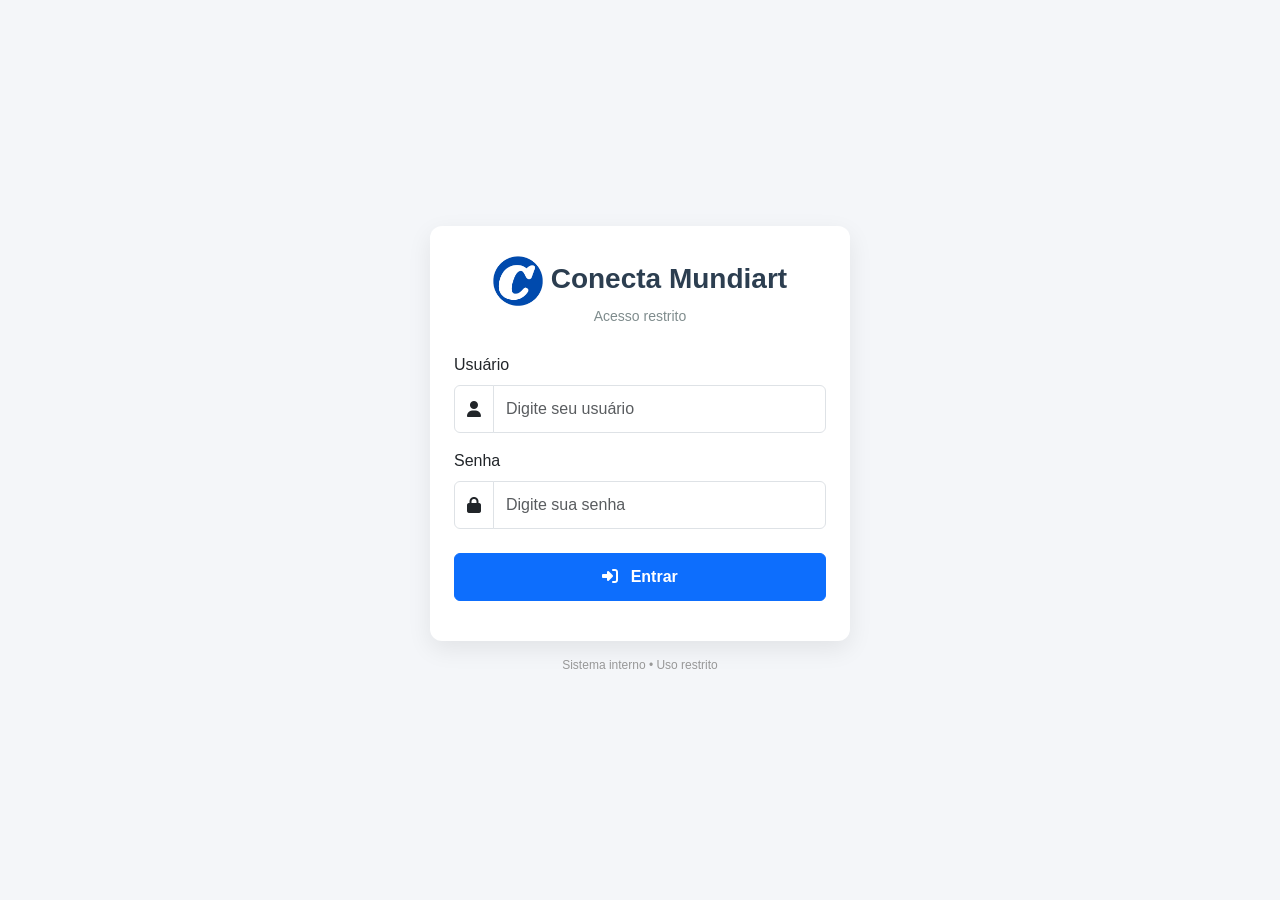
<file: index.html>
<!DOCTYPE html>
<html lang="pt-br">

<head>
    <meta charset="UTF-8">
    <title>App Mundiart - Login</title>
    <meta name="viewport" content="width=device-width, initial-scale=1">
    <link rel="shortcut icon" href="favicon.ico" />
    <link href="https://cdn.jsdelivr.net/npm/bootstrap@5.3.2/dist/css/bootstrap.min.css" rel="stylesheet">
    <link href="https://cdnjs.cloudflare.com/ajax/libs/font-awesome/6.5.0/css/all.min.css" rel="stylesheet">
    <link rel="stylesheet" href="login.css">
    <link rel="manifest" href="manifest.json">
    <meta name="theme-color" content="#0d6efd">
</head>

<body>

    <div class="login-container">

        <div class="card login-card">

            <div class="login-header">

                <div class="logo">
                    <img src="icon-192.png" alt="" class="login-ico">
                    Conecta Mundiart
                </div>

                <div class="subtitle">
                    Acesso restrito
                </div>

            </div>

            <div class="card-body px-4 pb-4">

                <form id="loginForm">

                    <div class="mb-3">

                        <label class="form-label">Usuário</label>

                        <div class="input-group">

                            <span class="input-group-text">
                                <i class="fa fa-user"></i>
                            </span>

                            <input type="text" id="anime" class="form-control" placeholder="Digite seu usuário"
                                required>

                        </div>

                    </div>

                    <div class="mb-4">

                        <label class="form-label">Senha</label>

                        <div class="input-group">

                            <span class="input-group-text">
                                <i class="fa fa-lock"></i>
                            </span>

                            <input type="password" id="fox" class="form-control" placeholder="Digite sua senha"
                                required>

                        </div>

                    </div>

                    <button class="btn btn-primary w-100 btn-login">

                        <i class="fa fa-sign-in-alt me-2"></i>
                        Entrar

                    </button>

                    <div id="erro" class="text-danger text-center mt-3"></div>

                </form>

            </div>

        </div>

        <div class="footer-login">
            Sistema interno • Uso restrito
        </div>

    </div>

    <script src="auth.js"></script>
    <script>
    if ("serviceWorker" in navigator) {
      navigator.serviceWorker.register("./sw.js");
    }
  </script>

</body>

</html>
</file>
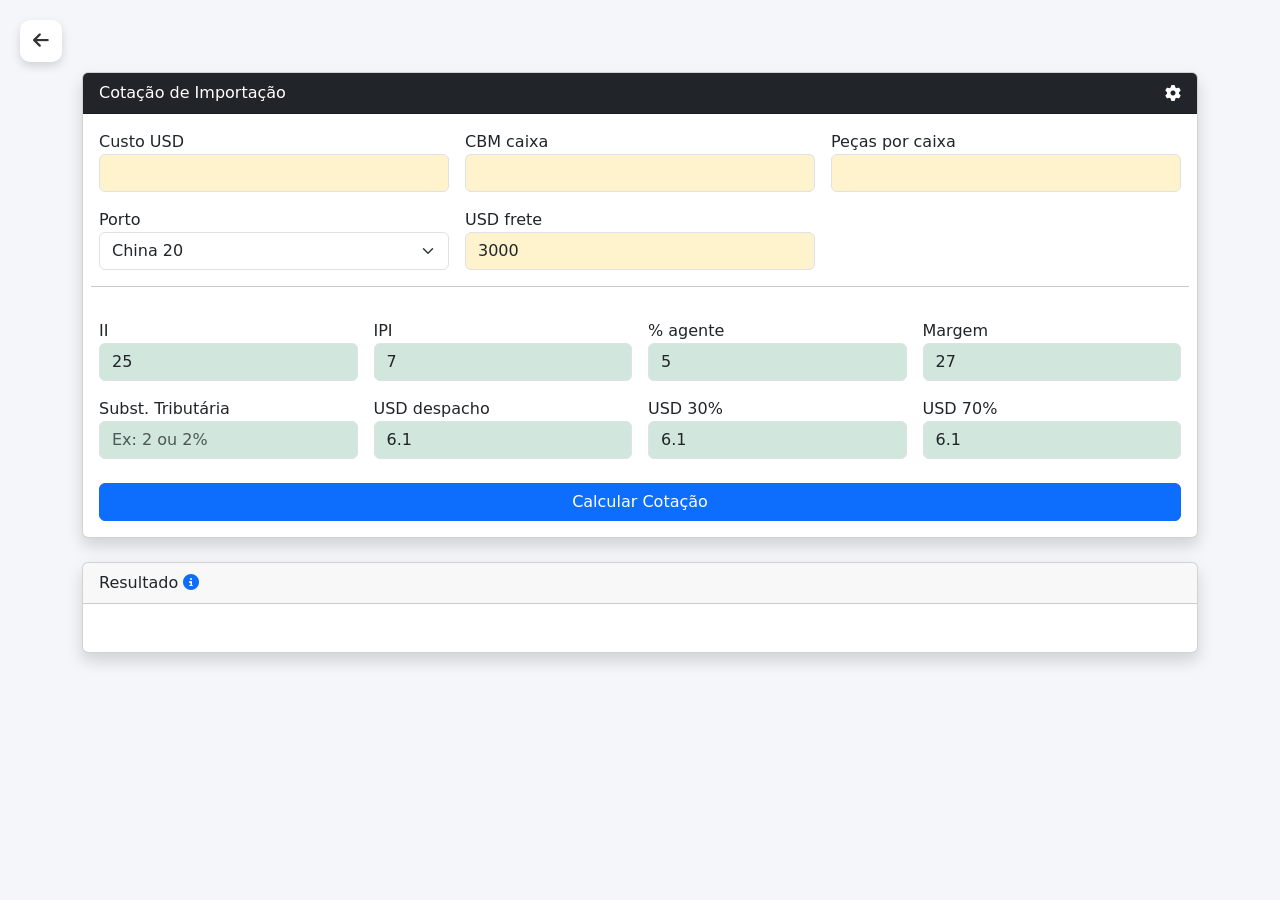
<file: cotacao.html>
<!DOCTYPE html>
<html lang="pt-br">

<head>
    <meta charset="UTF-8">
    <title>Cotação de Produtos</title>
    <meta name="viewport" content="width=device-width, initial-scale=1">
    <link rel="shortcut icon" href="favicon.ico" />
    <link href="https://cdn.jsdelivr.net/npm/bootstrap@5.3.2/dist/css/bootstrap.min.css" rel="stylesheet">
    <link href="https://cdnjs.cloudflare.com/ajax/libs/font-awesome/6.5.0/css/all.min.css" rel="stylesheet">
    <link rel="stylesheet" href="style.css">
</head>

<body>

    <div class="container py-4">
        <a href="menu.html" class="btn-voltar">
            <i class="fa-solid fa-arrow-left"></i>
        </a>
    </div>

    <div class="container my-4">

        <div class="card shadow">
            <div class="card-header bg-dark text-white d-flex justify-content-between align-items-center">
                Cotação de Importação
                <i class="fa fa-gear" style="cursor:pointer;" onclick="abrirParametros()"></i>
            </div>

            <div class="card-body">
                <div class="row g-3">

                    <div class="col-md-4">
                        <label>Custo USD</label>
                        <input type="number" id="fob" class="form-control input-amarelo">
                    </div>

                    <div class="col-md-4">
                        <label>CBM caixa</label>
                        <input type="number" id="cbmCaixa" class="form-control input-amarelo">
                    </div>

                    <div class="col-md-4">
                        <label>Peças por caixa</label>
                        <input type="number" id="pecasCaixa" class="form-control input-amarelo">
                    </div>

                    <div class="col-md-4">
                        <label>Porto</label>
                        <select id="porto" class="form-select">
                            <option value="China 20" data-cbm="27" data-frete="3000" data-peso="24000">China 20</option>
                            <option value="China 40" data-cbm="60" data-frete="3500" data-peso="28000">China 40</option>
                            <option value="China NOR" data-cbm="55" data-frete="3000" data-peso="24000">China NOR
                            </option>
                            <option value="China 40HC" data-cbm="69" data-frete="5000" data-peso="28000">China 40HC
                            </option>
                            <option value="Montevideu" data-cbm="69" data-frete="3500" data-peso="28000">Montevideu
                            </option>
                            <option value="vietnam/india 20" data-cbm="27" data-frete="3000" data-peso="24000">
                                vietnam/india 20</option>
                            <option value="vietnam/india 40" data-cbm="60" data-frete="3000" data-peso="28000">
                                vietnam/india 40</option>
                            <option value="vietnam/india 40 HC" data-cbm="69" data-frete="10000" data-peso="28000">
                                vietnam/india 40 HC</option>
                        </select>
                    </div>

                    <div class="col-md-4">
                        <label>USD frete</label>
                        <input type="number" id="frete" class="form-control input-amarelo">
                    </div>

                    <hr>

                    <div class="col-md-3">
                        <label>II</label>
                        <input type="number" id="ii" class="form-control input-verde">
                    </div>

                    <div class="col-md-3">
                        <label>IPI</label>
                        <input type="number" id="ipi" class="form-control input-verde">
                    </div>

                    <div class="col-md-3">
                        <label>% agente</label>
                        <input type="number" id="agente" class="form-control input-verde">
                    </div>

                    <div class="col-md-3">
                        <label>Margem</label>
                        <input type="number" id="margem" class="form-control input-verde">
                    </div>

                    <div class="col-md-3">
                        <label>Subst. Tributária</label>
                        <input type="text" id="st" class="form-control input-verde" placeholder="Ex: 2 ou 2%">
                    </div>

                    <div class="col-md-3">
                        <label>USD despacho</label>
                        <input type="number" step="0.01" id="usdDespacho" class="form-control input-verde">
                    </div>

                    <div class="col-md-3">
                        <label>USD 30%</label>
                        <input type="number" step="0.01" id="usd30" class="form-control input-verde">
                    </div>

                    <div class="col-md-3">
                        <label>USD 70%</label>
                        <input type="number" step="0.01" id="usd70" class="form-control input-verde">
                    </div>

                </div>

                <div class="mt-4">
                    <button onclick="calcular()" class="btn btn-primary w-100">
                        Calcular Cotação
                    </button>
                </div>
            </div>
        </div>

        <div class="card shadow mt-4">
            <div class="card-header">
                Resultado
                <i class="fa-solid fa-circle-info text-primary" style="cursor:pointer;"
                    onclick="abrirDetalhamento()"></i>
            </div>
            <div class="card-body">
                <table class="table table-bordered">
                    <tbody id="resultado"></tbody>
                </table>
            </div>
        </div>

    </div>

    <div class="modal fade" id="modalParametros" tabindex="-1">
        <div class="modal-dialog modal-xl">
            <div class="modal-content">

                <div class="modal-header">
                    <h5 class="modal-title">Parâmetros</h5>
                    <button type="button" class="btn-close" data-bs-dismiss="modal"></button>
                </div>

                <div class="modal-body">

                    <h6 class="mb-3">Tributos</h6>
                    <div class="row g-3">
                        <div class="col-md-3">
                            <label>PIS</label>
                            <input type="number" step="0.0001" id="p_pis" class="form-control">
                        </div>

                        <div class="col-md-3">
                            <label>COFINS</label>
                            <input type="number" step="0.0001" id="p_cofins" class="form-control">
                        </div>

                        <div class="col-md-3">
                            <label>ICMS Importação</label>
                            <input type="number" step="0.0001" id="p_icmsImportacao" class="form-control">
                        </div>

                        <div class="col-md-3">
                            <label>ICMS Venda</label>
                            <input type="number" step="0.0001" id="p_icmsVenda" class="form-control">
                        </div>

                        <div class="col-md-3">
                            <label>ICMS Intra ST</label>
                            <input type="number" step="0.0001" id="p_icmsIntraSt" class="form-control">
                        </div>

                        <div class="col-md-3">
                            <label>CPMF</label>
                            <input type="number" step="0.0001" id="p_cpmf" class="form-control">
                        </div>
                    </div>

                    <hr>

                    <h6 class="mb-3">Despacho</h6>
                    <div class="row g-3">
                        <div class="col-md-3">
                            <label>Armazenagem %</label>
                            <input type="number" step="0.0001" id="p_armazenagemPct" class="form-control">
                        </div>

                        <div class="col-md-3">
                            <label>Desembaraço</label>
                            <input type="number" step="0.01" id="p_desembaraco" class="form-control">
                        </div>

                        <div class="col-md-3">
                            <label>Adicional Cofins %</label>
                            <input type="number" step="0.0001" id="p_adicionalCofinsPct" class="form-control">
                        </div>

                        <div class="col-md-3">
                            <label>THC BL</label>
                            <input type="number" step="0.01" id="p_thcBL" class="form-control">
                        </div>

                        <div class="col-md-3">
                            <label>Desova</label>
                            <input type="number" step="0.01" id="p_desova" class="form-control">
                        </div>

                        <div class="col-md-3">
                            <label>Desconsolidação</label>
                            <input type="number" step="0.01" id="p_desconsolidacao" class="form-control">
                        </div>

                        <div class="col-md-3">
                            <label>AFRMM %</label>
                            <input type="number" step="0.0001" id="p_afrmmPct" class="form-control">
                        </div>

                        <div class="col-md-3">
                            <label>Emissão DI</label>
                            <input type="number" step="0.01" id="p_emissaoDI" class="form-control">
                        </div>

                        <div class="col-md-3">
                            <label>Transporte Interno</label>
                            <input type="number" step="0.01" id="p_transporteInterno" class="form-control">
                        </div>

                        <div class="col-md-3">
                            <label>Tags/Etiquetas</label>
                            <input type="number" step="0.01" id="p_tagsEtiquetas" class="form-control">
                        </div>
                    </div>

                    <hr>

                    <h6 class="mb-3">Câmbio</h6>
                    <div class="row g-3">
                        <div class="col-md-3">
                            <label>Fator câmbio frete</label>
                            <input type="number" step="0.0001" id="p_freteCambioFator" class="form-control">
                        </div>

                        <div class="col-md-3">
                            <label>Split câmbio 30%</label>
                            <input type="number" step="0.0001" id="p_splitCambio30" class="form-control">
                        </div>

                        <div class="col-md-3">
                            <label>Split câmbio 70%</label>
                            <input type="number" step="0.0001" id="p_splitCambio70" class="form-control">
                        </div>
                    </div>

                    <hr>

                    <h6 class="mb-3">Pagamento</h6>
                    <div class="row g-3">
                        <div class="col-md-3">
                            <label>DP Fechamento Câmbio</label>
                            <input type="number" step="0.01" id="p_dpFechamentoCambio" class="form-control">
                        </div>

                        <div class="col-md-3">
                            <label>DP Carta Crédito</label>
                            <input type="number" step="0.01" id="p_dpCartaCredito" class="form-control">
                        </div>

                        <div class="col-md-3">
                            <label>CC Fechamento Câmbio</label>
                            <input type="number" step="0.01" id="p_ccFechamentoCambio" class="form-control">
                        </div>

                        <div class="col-md-3">
                            <label>CC Carta Crédito</label>
                            <input type="number" step="0.01" id="p_ccCartaCredito" class="form-control">
                        </div>
                    </div>

                    <hr>

                    <h6 class="mb-3">Comercial</h6>
                    <div class="row g-3">
                        <div class="col-md-3">
                            <label>Encargo canal %</label>
                            <input type="number" step="0.0001" id="p_encargoCanalPct" class="form-control">
                        </div>

                        <div class="col-md-3">
                            <label>Desconto Grazziotin %</label>
                            <input type="number" step="0.0001" id="p_descontoGrazziotinPct" class="form-control">
                        </div>

                        <div class="col-md-3">
                            <label>Fator margem -15</label>
                            <input type="number" step="0.0001" id="p_margemTeste15Fator" class="form-control">
                        </div>

                        <div class="col-md-3">
                            <label>Fator margem -29</label>
                            <input type="number" step="0.0001" id="p_margemTeste29Fator" class="form-control">
                        </div>
                    </div>

                    <hr>

                    <h6 class="mb-3">Padrões de tela</h6>
                    <div class="row g-3">
                        <div class="col-md-3">
                            <label>II</label>
                            <input type="number" id="p_ii" class="form-control">
                        </div>

                        <div class="col-md-3">
                            <label>IPI</label>
                            <input type="number" id="p_ipi" class="form-control">
                        </div>

                        <div class="col-md-3">
                            <label>% agente</label>
                            <input type="number" id="p_agente" class="form-control">
                        </div>

                        <div class="col-md-3">
                            <label>Margem</label>
                            <input type="number" id="p_margem" class="form-control">
                        </div>

                        <div class="col-md-3">
                            <label>USD despacho</label>
                            <input type="number" step="0.01" id="p_usdDespacho" class="form-control">
                        </div>

                        <div class="col-md-3">
                            <label>USD 30%</label>
                            <input type="number" step="0.01" id="p_usd30" class="form-control">
                        </div>

                        <div class="col-md-3">
                            <label>USD 70%</label>
                            <input type="number" step="0.01" id="p_usd70" class="form-control">
                        </div>
                    </div>

                </div>

                <div class="modal-footer">
                    <button class="btn btn-success" onclick="salvarParametros()">Salvar</button>
                </div>

            </div>
        </div>
    </div>
    <div class="modal fade" id="modalDetalhamento" tabindex="-1">
        <div class="modal-dialog modal-xl">
            <div class="modal-content">

                <div class="modal-header">
                    <h5 class="modal-title">Detalhamento do Cálculo</h5>
                    <button type="button" class="btn-close" data-bs-dismiss="modal"></button>
                </div>

                <div class="modal-body">
                    <div id="detalhamentoConteudo"></div>
                </div>

            </div>
        </div>
    </div>
    
    <script src="https://cdn.jsdelivr.net/npm/bootstrap@5.3.2/dist/js/bootstrap.bundle.min.js"></script>
    <script src="cotacao.js"></script>

</body>

</html>
</file>
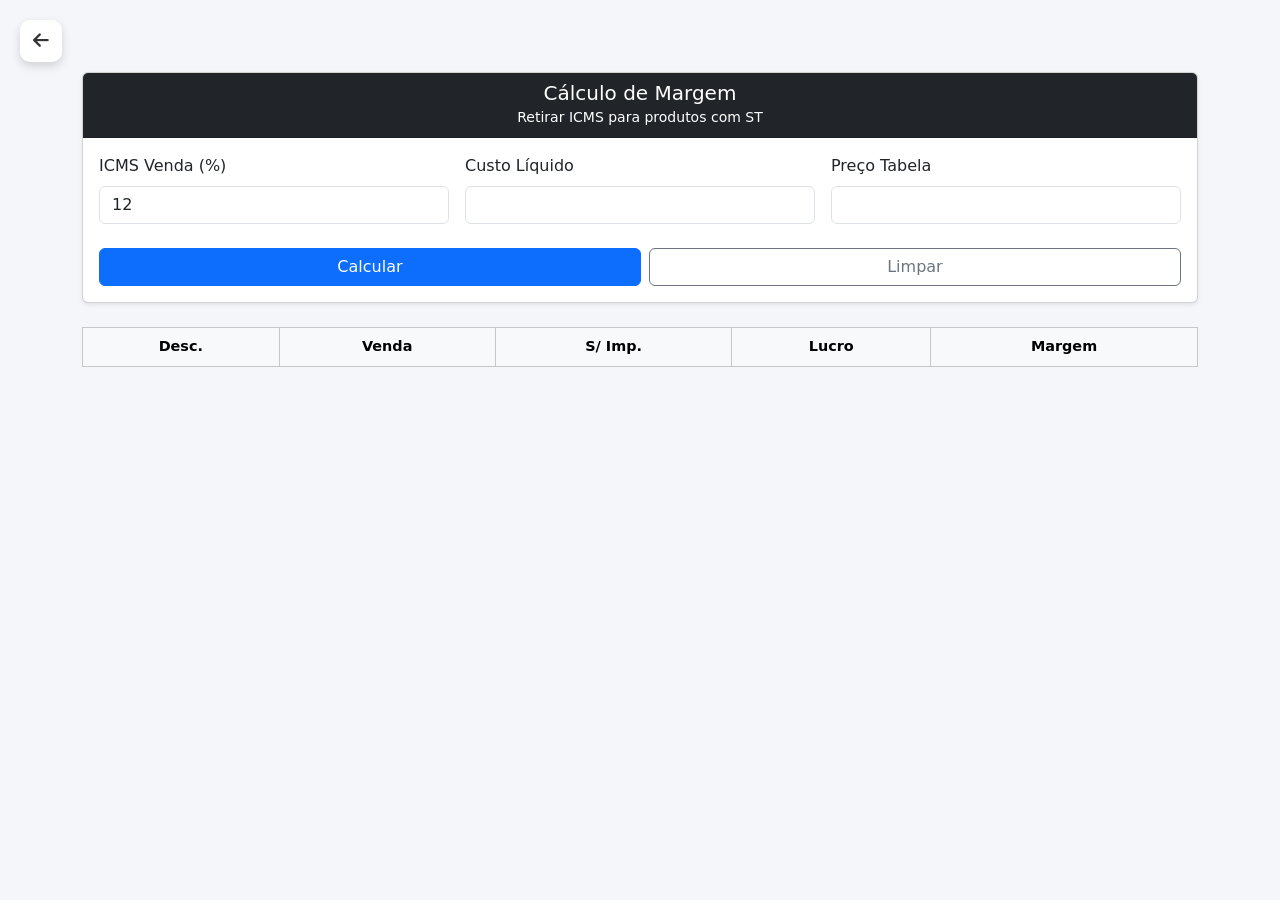
<file: margem.html>
<!DOCTYPE html>
<html lang="pt-br">

<head>
  <meta charset="UTF-8">
  <title>Cálculo de Margem</title>
  <meta name="viewport" content="width=device-width, initial-scale=1">
  <link rel="shortcut icon" href="favicon.ico" />
  <link href="https://cdn.jsdelivr.net/npm/bootstrap@5.3.2/dist/css/bootstrap.min.css" rel="stylesheet">
  <link href="https://cdnjs.cloudflare.com/ajax/libs/font-awesome/6.5.0/css/all.min.css" rel="stylesheet">
  <link rel="stylesheet" href="style.css">
  <link rel="manifest" href="manifest.json">
  <meta name="theme-color" content="#0d6efd">
</head>

<body>
  <div class="container py-4">
    <a href="menu.html" class="btn-voltar">
      <i class="fa-solid fa-arrow-left"></i>
    </a>
  </div>
  <div class="container my-4">
    <div class="card shadow-sm">
      <div class="card-header bg-dark text-white text-center">
        <h5 class="mb-0">Cálculo de Margem</h5>
        <small>Retirar ICMS para produtos com ST</small>
      </div>

      <div class="card-body">
        <div class="row g-3">
          <div class="col-12 col-md-4">
            <label class="form-label">ICMS Venda (%)</label>
            <input type="number" id="icms" class="form-control" value="12">
          </div>
          <div class="col-12 col-md-4">
            <label class="form-label">Custo Líquido</label>
            <input type="number" id="custo" class="form-control">
          </div>
          <div class="col-12 col-md-4">
            <label class="form-label">Preço Tabela</label>
            <input type="number" id="preco" class="form-control">
          </div>
        </div>

        <div class="mt-4 d-grid d-md-flex gap-2">
          <button class="btn btn-primary flex-fill" onclick="calcular()">Calcular</button>
          <button class="btn btn-outline-secondary flex-fill" onclick="limpar()">Limpar</button>
        </div>
      </div>
    </div>

    <div class="table-responsive mt-4">
      <table class="table table-bordered table-hover align-middle text-center">
        <thead class="table-light">
          <tr>
            <th>Desc.</th>
            <th>Venda</th>
            <th>S/ Imp.</th>
            <th>Lucro</th>
            <th>Margem</th>
          </tr>
        </thead>
        <tbody id="resultado"></tbody>
      </table>
    </div>
  </div>
  <script src="https://cdn.jsdelivr.net/npm/bootstrap@5.3.2/dist/js/bootstrap.bundle.min.js"></script>
  <script src="script.min.js"></script>
  <script>
    if ("serviceWorker" in navigator) {
      navigator.serviceWorker.register("./sw.js");
    }
  </script>

</body>

</html>
</file>
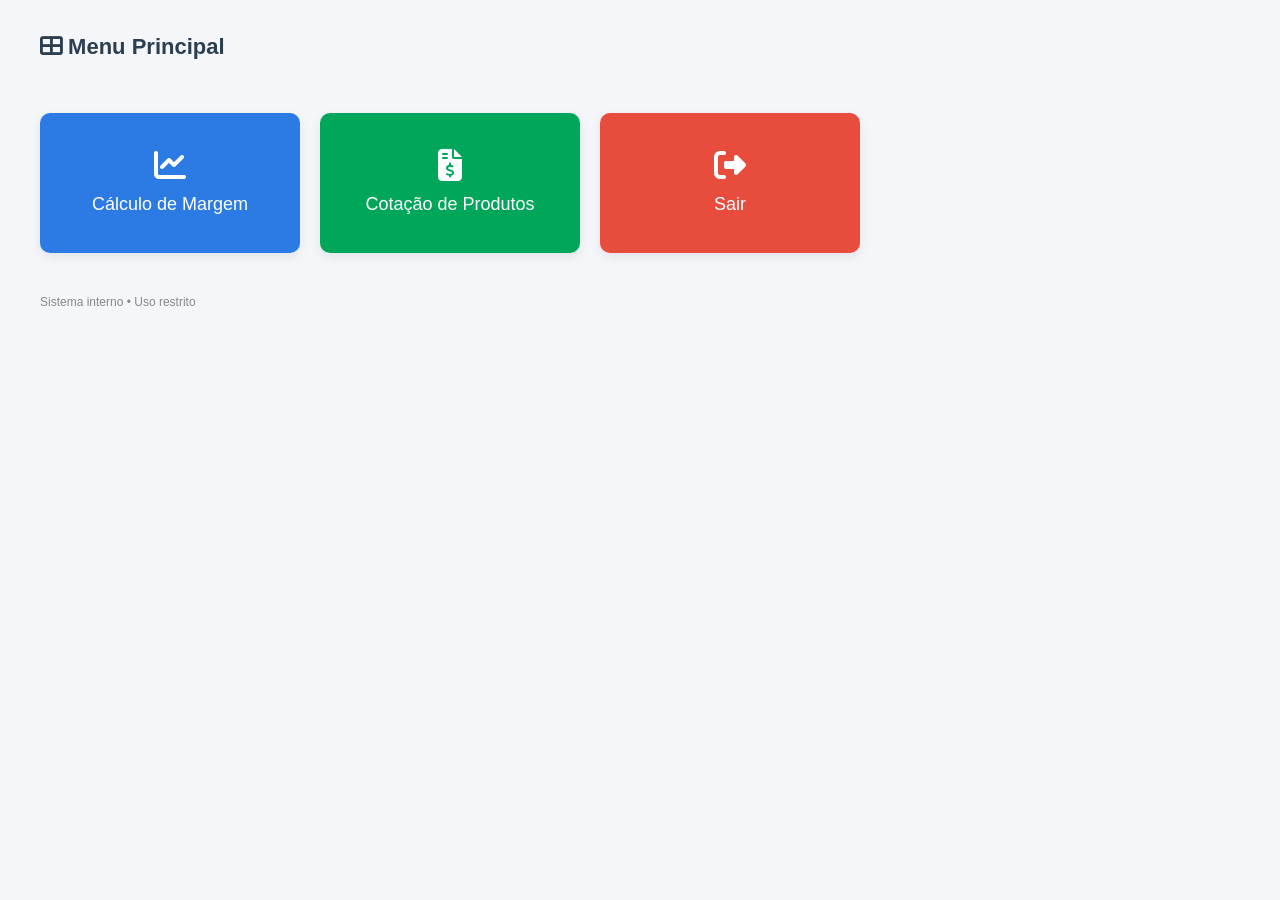
<file: menu.html>
<!DOCTYPE html>
<html lang="pt-br">

<head>
  <meta charset="UTF-8">
  <title>App Mundiart - Menu</title>
  <meta name="viewport" content="width=device-width, initial-scale=1">
  <link rel="shortcut icon" href="favicon.ico" />
  <link href="https://cdn.jsdelivr.net/npm/bootstrap@5.3.2/dist/css/bootstrap.min.css" rel="stylesheet">
  <link href="https://cdnjs.cloudflare.com/ajax/libs/font-awesome/6.5.0/css/all.min.css" rel="stylesheet">
  <link rel="stylesheet" href="menu.css">
  <link rel="manifest" href="manifest.json">
  <meta name="theme-color" content="#0d6efd">
</head>

<body>
    <div class="header">
        <i class="fa fa-th-large"></i> Menu Principal
    </div>
    <div class="tiles">
        <div class="tile tile-margem" onclick="abrirMargem()">
            <i class="fa-solid fa-chart-line"></i>
            Cálculo de Margem
        </div>
        <div class="tile tile-cotacao" onclick="abrirCotacao()">
            <i class="fa-solid fa-file-invoice-dollar"></i>
            Cotação de Produtos
        </div>
        <div class="tile tile-sair" onclick="logout()">
            <i class="fa-solid fa-right-from-bracket"></i>
            Sair
        </div>
    </div>
    <!-- Modal Instalar PWA -->
    <div class="modal fade" id="installModal" tabindex="-1" aria-hidden="true">
        <div class="modal-dialog modal-dialog-centered">
            <div class="modal-content">
                <div class="modal-header">
                    <h5 class="modal-title">Instalar aplicativo</h5>
                    <button type="button" class="btn-close" data-bs-dismiss="modal"></button>
                </div>
                <div class="modal-body">
                    Quer instalar o <b>App Mundiart</b> no seu celular/PC para usar offline?
                </div>
                <div class="modal-footer">
                    <button class="btn btn-outline-secondary" data-bs-dismiss="modal">
                        Agora não
                    </button>
                    <button class="btn btn-primary" id="btnInstallPWA">
                        Instalar
                    </button>
                </div>
            </div>
        </div>
    </div>
    <div class="footer">
        Sistema interno • Uso restrito
    </div>
    <script>
        function abrirMargem() {
            window.location.href = "margem.html";
        }

        function abrirCotacao() {
            window.location.href = "cotacao.html";
        }

        function logout() {

            localStorage.removeItem("token");

            window.location.href = "login.html";

        }
    </script>
  <script src="https://cdn.jsdelivr.net/npm/bootstrap@5.3.2/dist/js/bootstrap.bundle.min.js"></script>
  <script src="script.min.js"></script>
  <script>
    if ("serviceWorker" in navigator) {
      navigator.serviceWorker.register("./sw.js");
    }
  </script>

</body>

</html>
</file>
<file: login.css>
body{
    background:#f4f6f9;
    height:100vh;
    display:flex;
    align-items:center;
    justify-content:center;
    font-family: "Segoe UI", Tahoma, Geneva, Verdana, sans-serif;
}

.login-container{
    width:100%;
    max-width:420px;
}

.login-card{
    border:0;
    border-radius:12px;
    box-shadow:0 8px 25px rgba(0,0,0,0.08);
}

.login-header{
    text-align:center;
    padding:30px 20px 10px 20px;
}

.logo{
    font-size:28px;
    font-weight:600;
    color:#2c3e50;
}

.subtitle{
    font-size:14px;
    color:#7f8c8d;
}

.form-control{
    height:48px;
}

.input-group-text{
    background:#fff;
}

.btn-login{
    height:48px;
    font-weight:600;
}

.footer-login{
    text-align:center;
    font-size:12px;
    color:#999;
    margin-top:15px;
}

.login-ico{
    width: 50px;
}
</file>
<file: style.css>
body {
  background: #f4f6f9;
}

table {
  font-size: 0.9rem;
}

.btn-voltar {
  position: fixed;
  top: 20px;
  left: 20px;
  width: 42px;
  height: 42px;
  border-radius: 10px;
  background: #ffffff;
  display: flex;
  align-items: center;
  justify-content: center;
  box-shadow: 0 4px 10px rgba(0, 0, 0, 0.15);
  color: #333;
  text-decoration: none;
  font-size: 18px;
  transition: all 0.2s ease;
  z-index: 999;
}

.btn-voltar:hover {
  background: #0d6efd;
  color: #fff;
  transform: translateY(-2px);
}

.input-amarelo {
  background: #fff3cd;
}

.input-verde {
  background: #d1e7dd;
}
</file>
<file: menu.css>
body{
background:#f4f6f9;
font-family: "Segoe UI", Tahoma, Geneva, Verdana, sans-serif;
}

.header{
padding:30px 40px;
font-size:22px;
font-weight:600;
color:#2c3e50;
}

.tiles{
display:grid;
grid-template-columns:repeat(auto-fit, minmax(200px,1fr));
gap:20px;
padding:20px 40px;
max-width:900px;
}

.tile{
height:140px;
border-radius:10px;
color:white;
display:flex;
flex-direction:column;
align-items:center;
justify-content:center;
font-size:18px;
font-weight:500;
cursor:pointer;
transition:all 0.2s;
box-shadow:0 4px 12px rgba(0,0,0,0.08);
}

.tile i{
font-size:32px;
margin-bottom:10px;
}

.tile:hover{
transform:scale(1.05);
box-shadow:0 8px 20px rgba(0,0,0,0.15);
}

.tile-margem{
background:#2c7be5;
}

.tile-cotacao{
background:#00a65a;
}

.tile-sair{
background:#e74c3c;
}

.footer{
padding:20px 40px;
font-size:12px;
color:#888;
}
</file>
